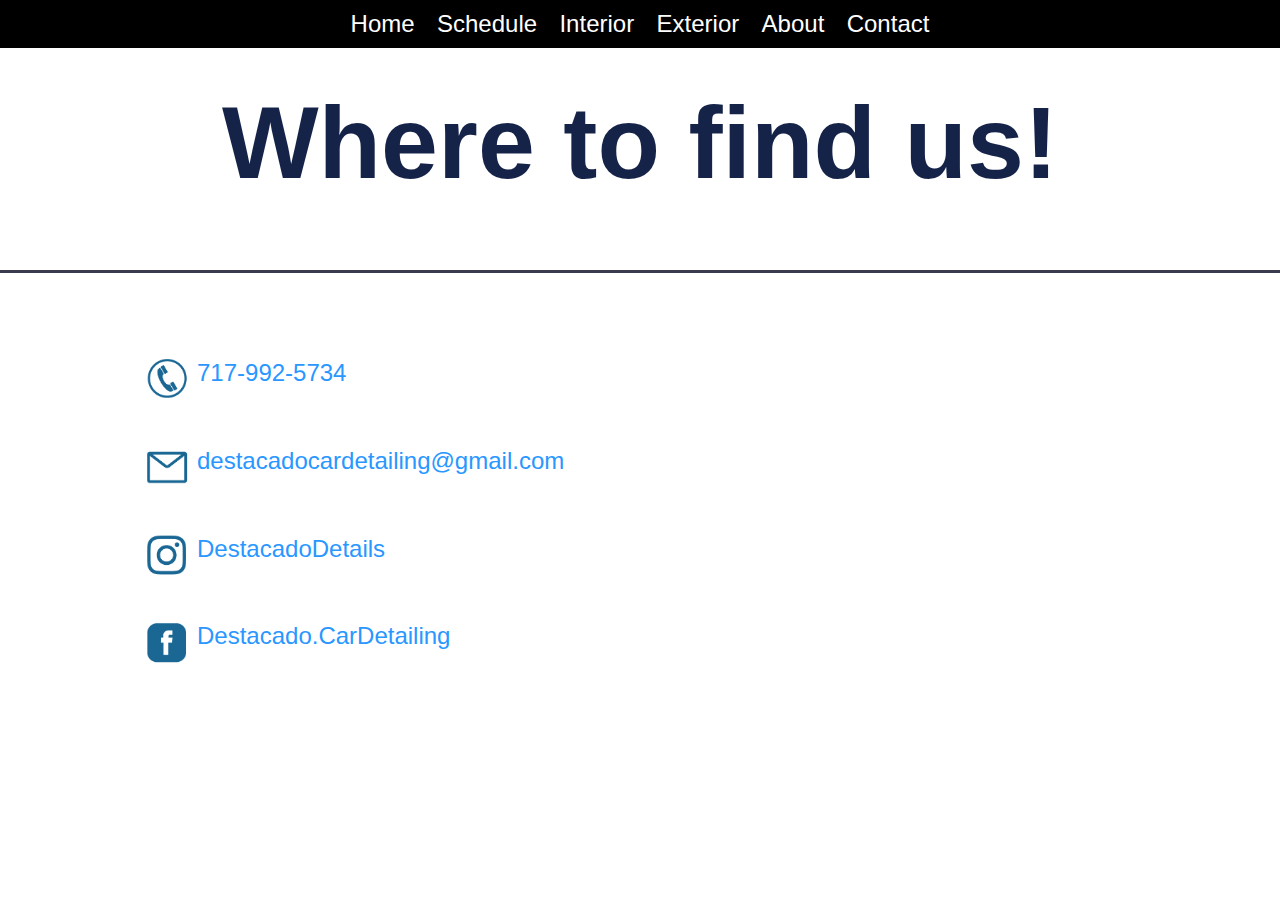
<file: contact.html>
<!DOCTYPE html>
<html>

<head>
  <meta charset="utf-8">
  <meta name="viewport" content="width=device-width">
  <title>Contact</title>
  <link href="style.css" rel="stylesheet" type="text/css" />
</head>

<body>
  <header>
  <nav>
  <ul>
    <li ><a href="index.html" class="menu-list">Home</a></li>
    <li ><a href="schedule.html" class="menu-list">Schedule</a></li>
    <li ><a href="interior.html" class="menu-list">Interior</a></li>
    <li ><a href="exterior.html" class="menu-list">Exterior</a></li>
    <li ><a href="about-us.htm" class="menu-list">About</a></li>
    <li ><a href="contact.html" class="menu-list">Contact</a></li>
  </ul>
  </nav>
</header>
<h1 id="contact-h1">Where to find us!</h1>
  <div id="contact">
  <li class="contact-list"><img class="icon" src="photos/phone2.png"><a class="contact-info" href="tel: 717-992-5734">717-992-5734</a></li>
  <li class="contact-list"><img class="icon" src="photos/email.png"><a class="contact-info" href=" mailto: destacadocardetailing@gmail.com ">destacadocardetailing@gmail.com</a></li>
  <li class="contact-list"><img class="icon" src="photos/insta.png"><a class="contact-info" href="https://www.instagram.com/destacadodetails/">DestacadoDetails</a></li>
  <li class="contact-list"><img class="icon" src="photos/facebook.png"><a class="contact-info" href="https://www.facebook.com/destacado.cardetailing">Destacado.CarDetailing</a></li>
  </div>
</body>

</html>
</file>
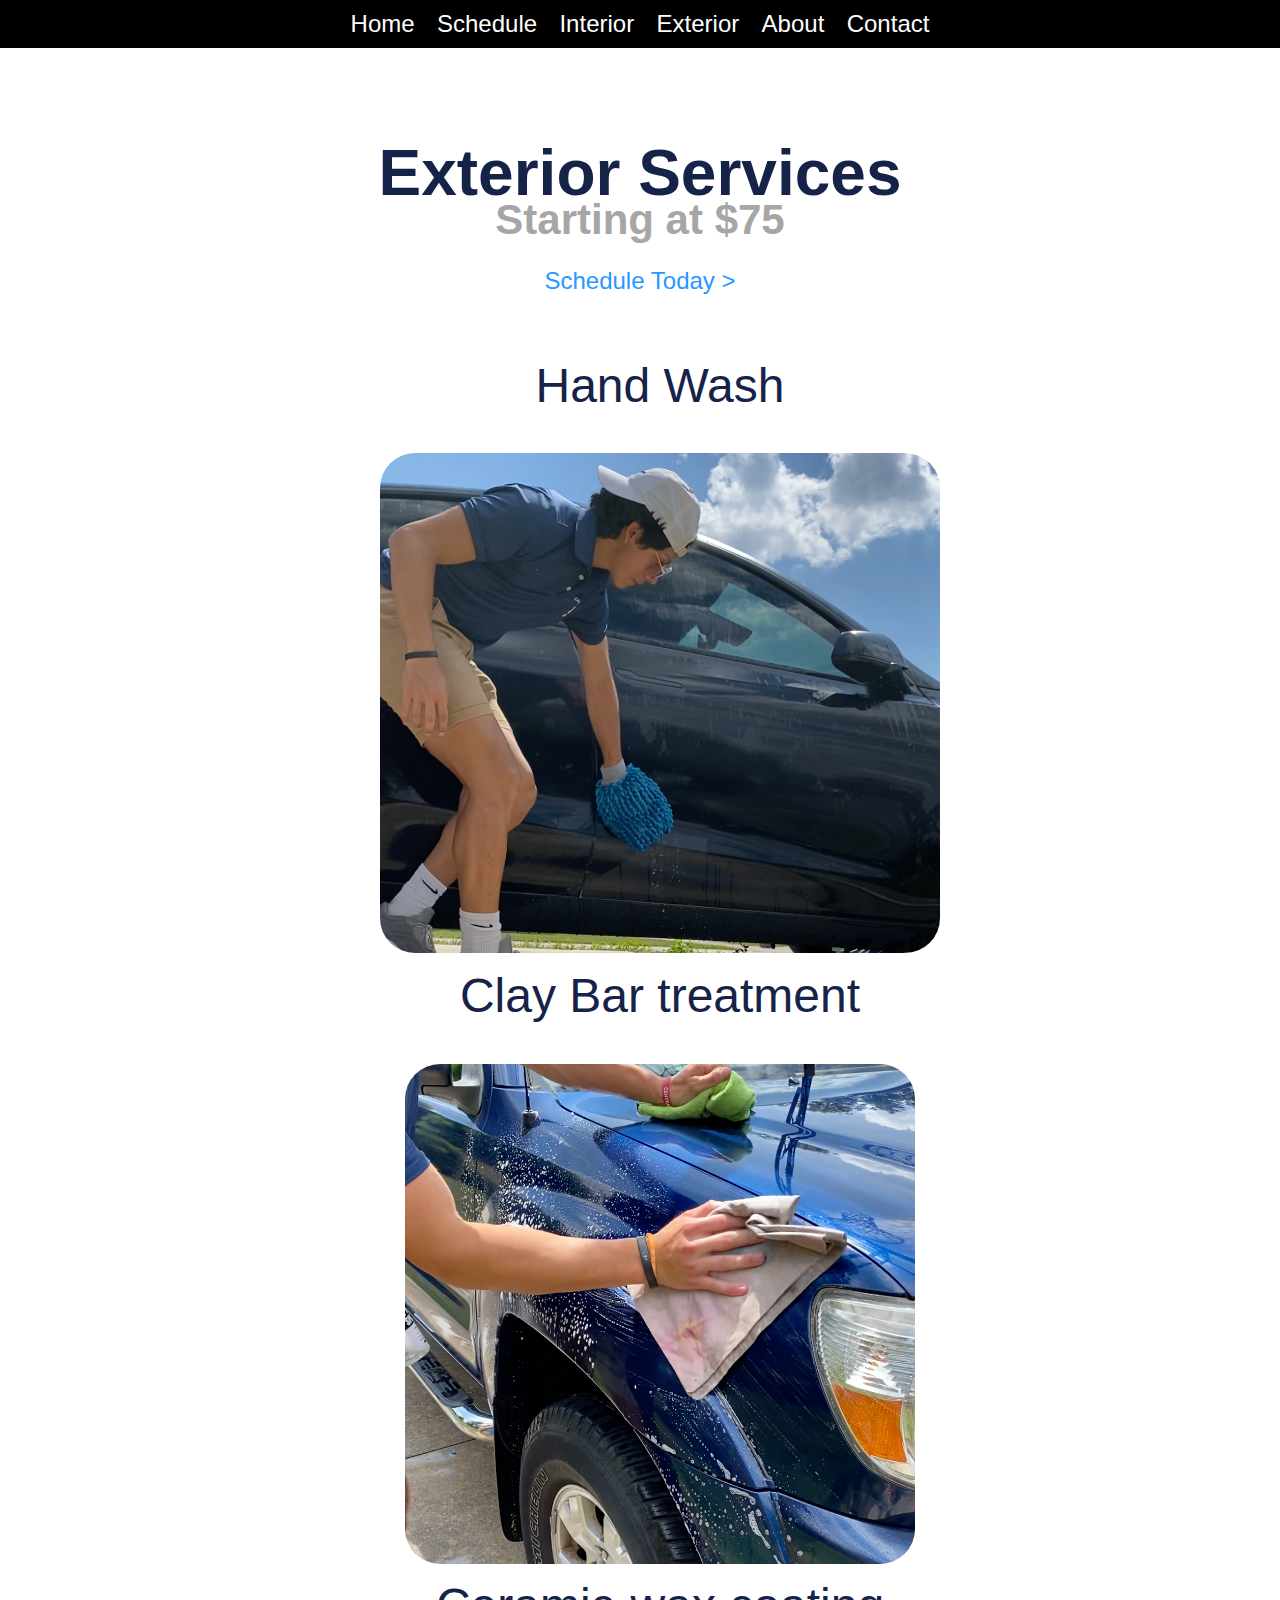
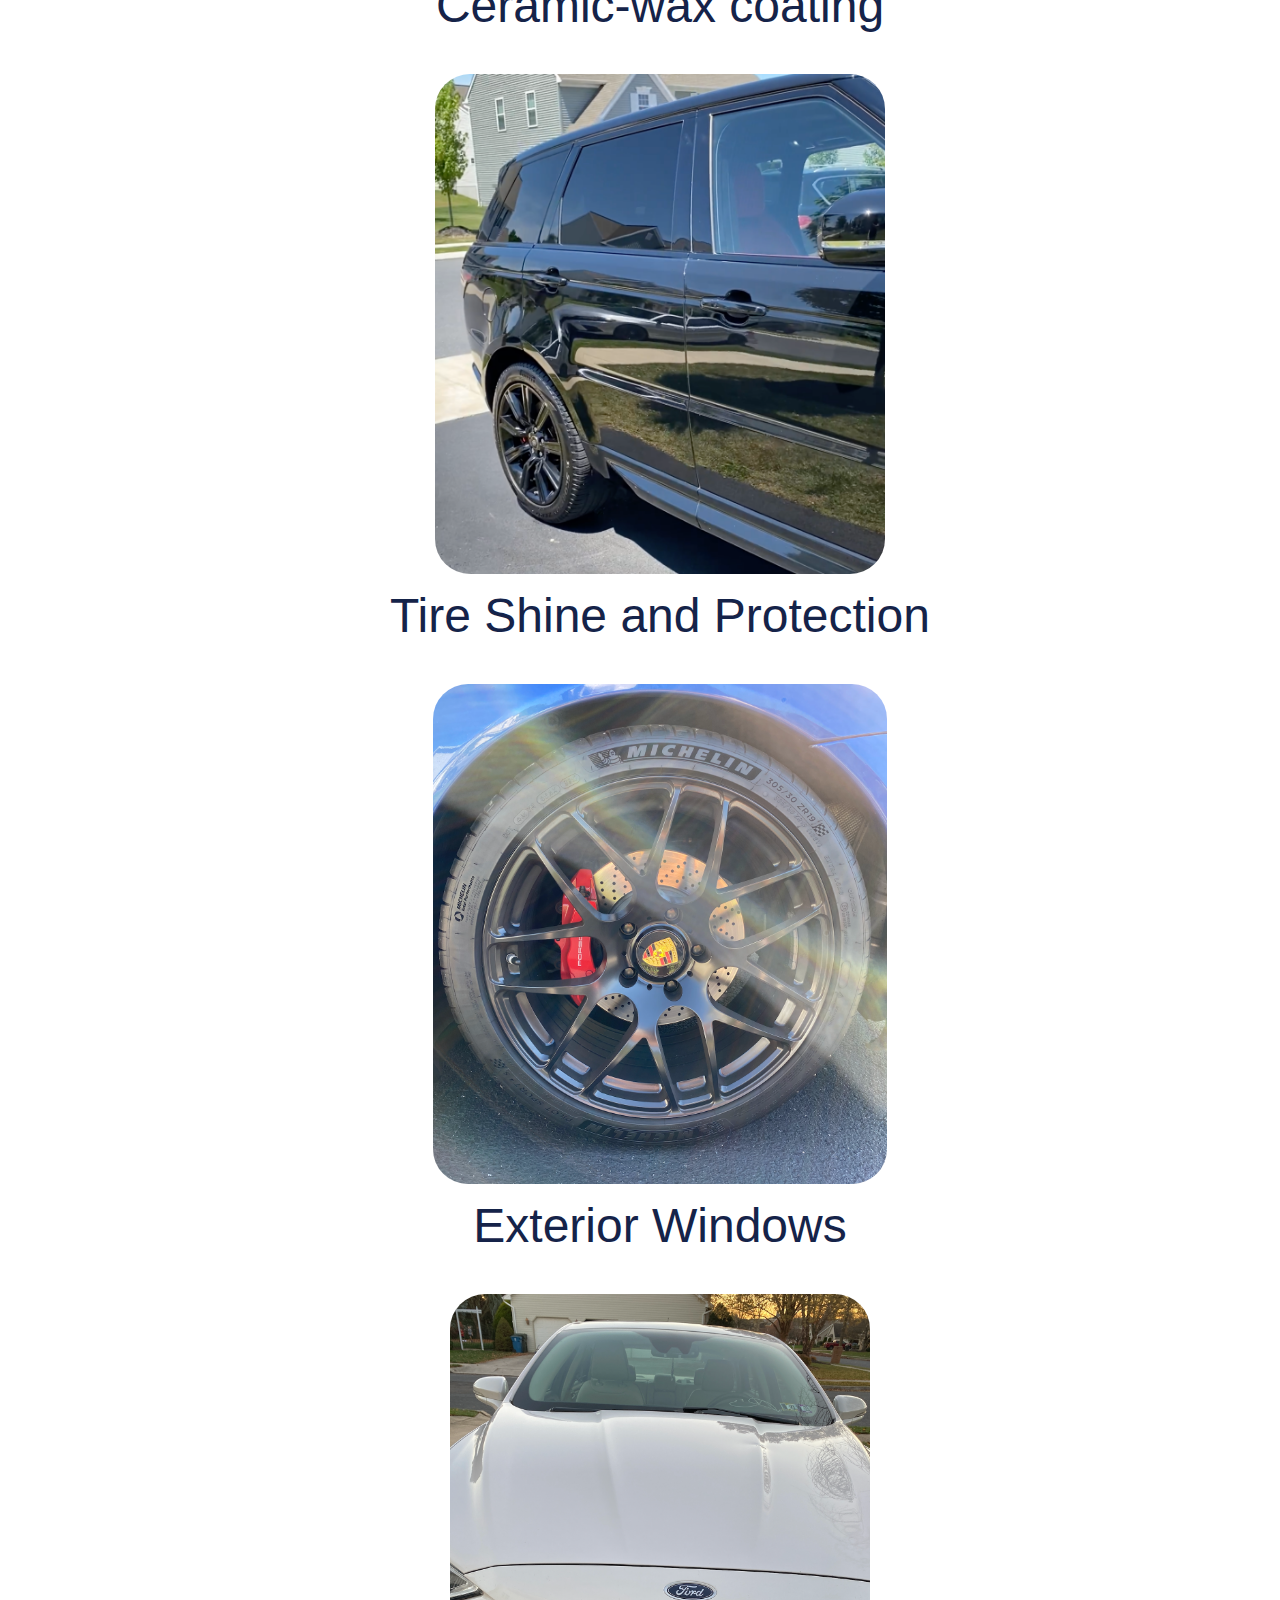
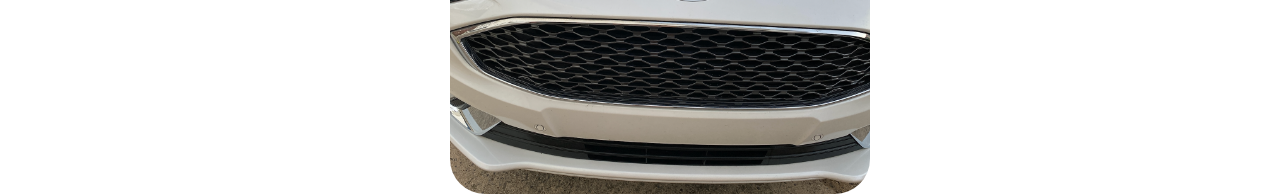
<file: exterior.html>
<!DOCTYPE html>
<html>

<head>
  <meta charset="utf-8">
  <meta name="viewport" content="width=device-width">
  <title>Exterior Services</title>
  <link href="style.css" rel="stylesheet" type="text/css" />
</head>

<body>
 <header>
  <nav>
  <ul>
    <li ><a href="index.html" class="menu-list">Home</a></li>
    <li ><a href="schedule.html" class="menu-list">Schedule</a></li>
    <li ><a href="interior.html" class="menu-list">Interior</a></li>
    <li ><a href="exterior.html" class="menu-list">Exterior</a></li>
    <li ><a href="about-us.htm" class="menu-list">About</a></li>
    <li ><a href="contact.html" class="menu-list">Contact</a></li>
  </ul>
  </nav>
</header>
<h1 id="interior-service">Exterior Services<br></br><section id="second-title">Starting at $75</section></h1>
  <div id="action"> 
      <p><a href="schedule.html">Schedule Today ></a></p>
    </div>
  <ul class="lists">
    <li>Hand Wash</li>
      <div><img id="interior-img" src="photos/hand-wash.png"></div>
    <li>Clay Bar treatment</li>
      <div><img id="interior-img" src="photos/clay-bar.png"></div>
    <li>Ceramic-wax coating</li>
      <div><img id="interior-img" src="photos/wax.png"></div>
    <li>Tire Shine and Protection</li>
      <div><img id="interior-img" src="photos/tire.png"></div>
    <li>Exterior Windows</li>
      <div><img id="interior-img" src="photos/ex-windows.png"></div>
  </ul>
</body>

</html>
</file>
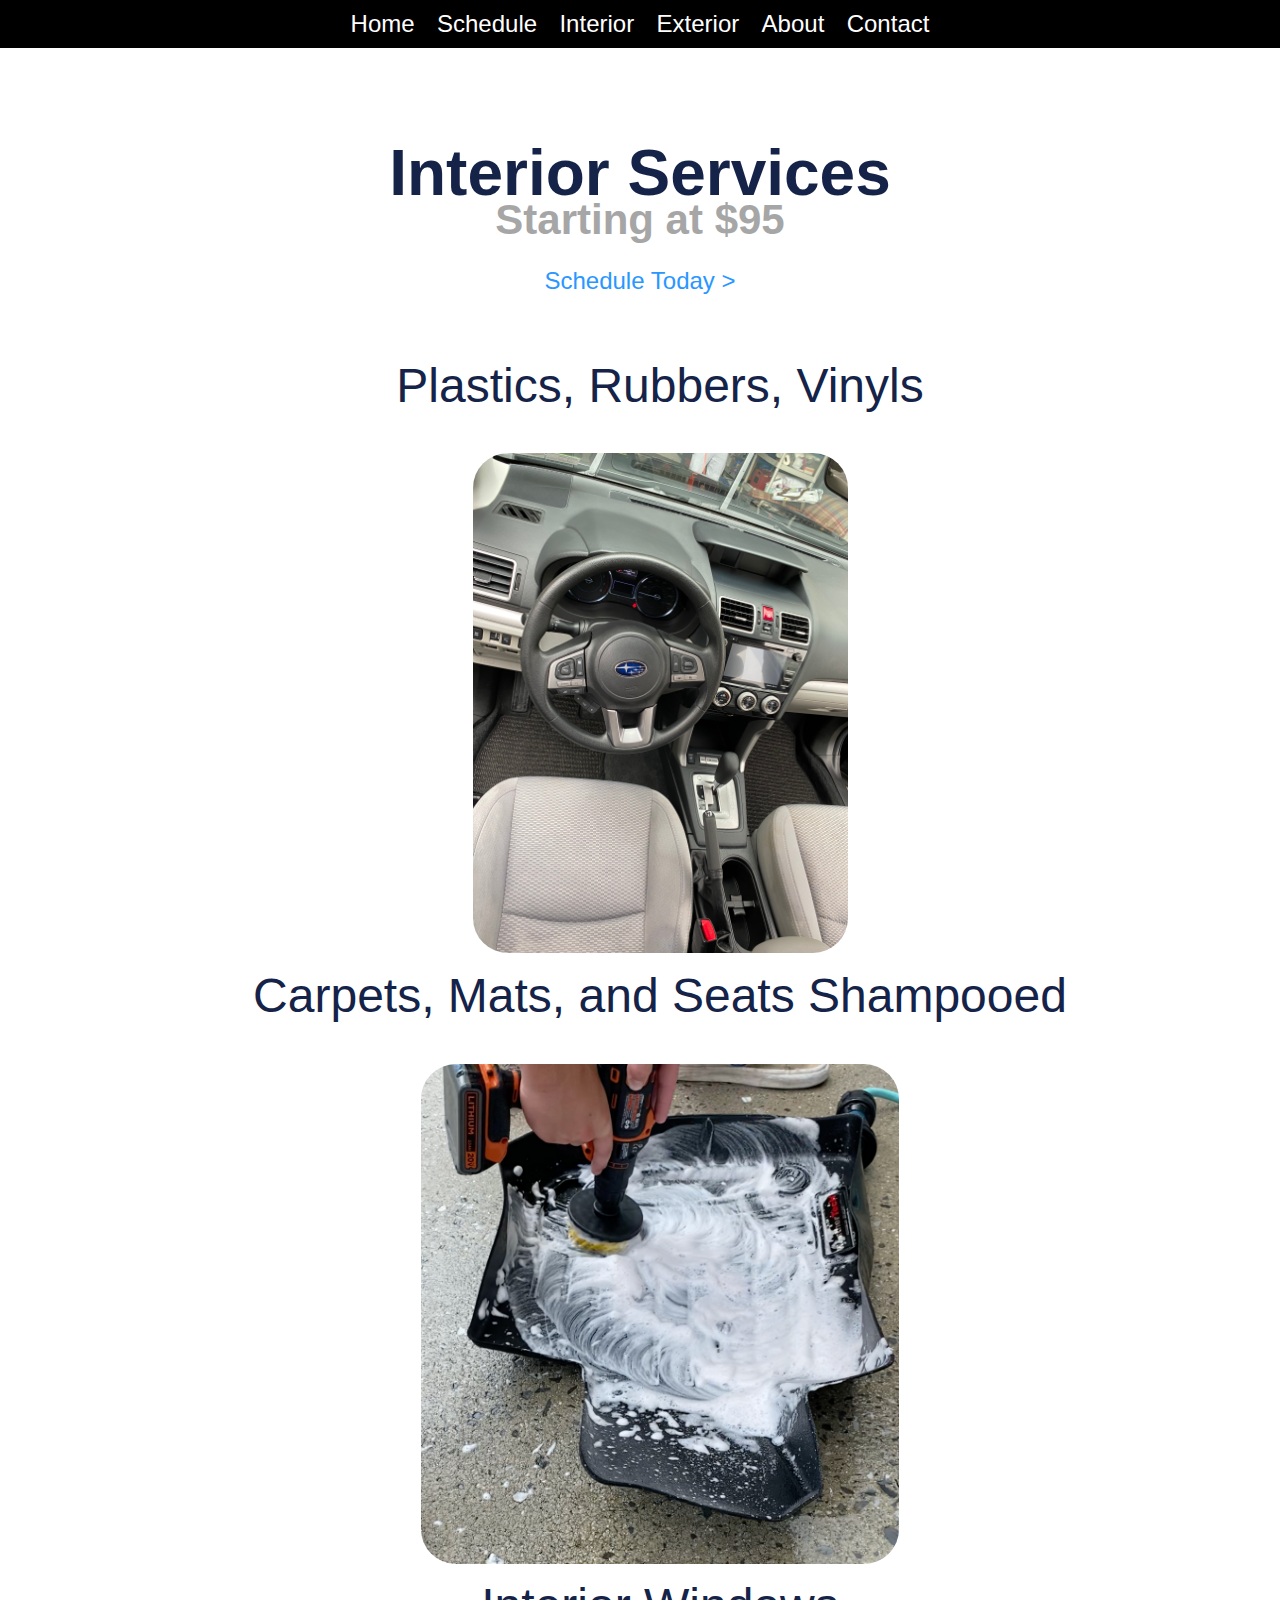
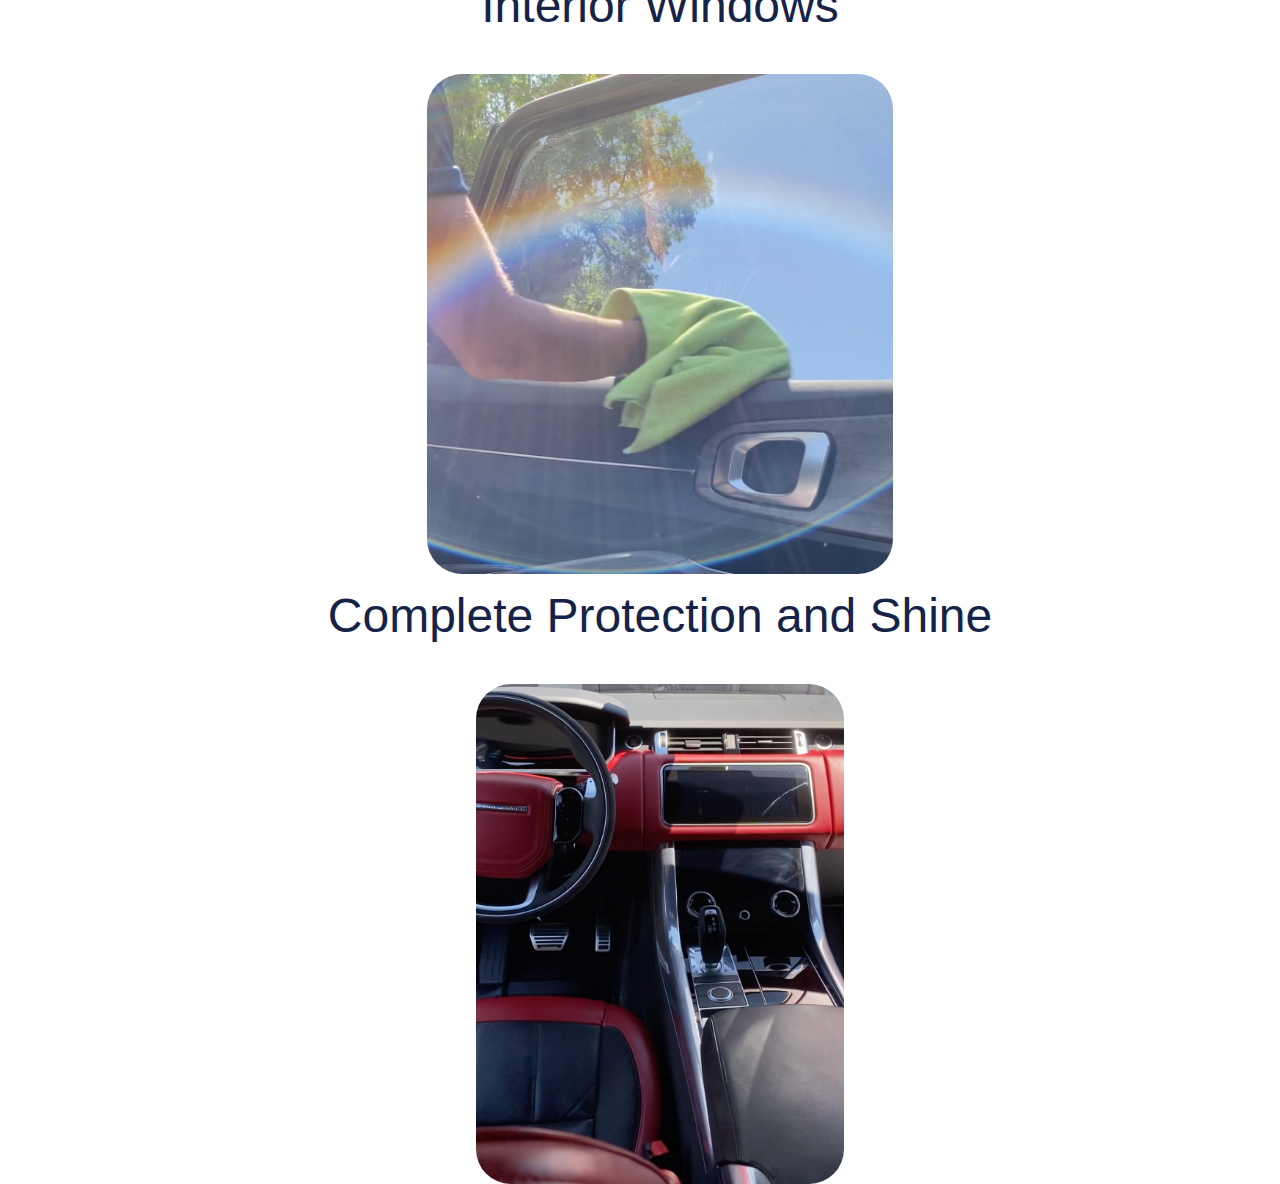
<file: interior.html>
<!DOCTYPE html>
<html>

<head>
  <meta charset="utf-8">
  <meta name="viewport" content="width=device-width">
  <title>Interior Services</title>
  <link href="style.css" rel="stylesheet" type="text/css" />
</head>

<body>
  <header>
  <nav>
  <ul>
    <li ><a href="index.html" class="menu-list">Home</a></li>
    <li ><a href="schedule.html" class="menu-list">Schedule</a></li>
    <li ><a href="interior.html" class="menu-list">Interior</a></li>
    <li ><a href="exterior.html" class="menu-list">Exterior</a></li>
    <li ><a href="about-us.htm" class="menu-list">About</a></li>
    <li ><a href="contact.html" class="menu-list">Contact</a></li>
  </ul>
  </nav>
</header>
<h1 id="interior-service">Interior Services<br></br><section id="second-title">Starting at $95</section></h1>
  <div id="action"> 
      <p><a href="schedule.html">Schedule Today ></a></p>
    </div>
  <ul class="lists">
    <li>Plastics, Rubbers, Vinyls</li>
      <div><img id="interior-img" src="photos/plastics.jpeg"></div>
    <li>Carpets, Mats, and Seats Shampooed</li>
      <div><img id="interior-img" src="photos/mat-shampoo.png"></div>
    <li>Interior Windows</li>
      <div><img id="interior-img" src="photos/windows.png"></div>
    <li>Complete Protection and Shine</li>
      <div><img id="interior-img" src="photos/interior-shine.png"></div>
  </ul>
</body>

</html>
</file>
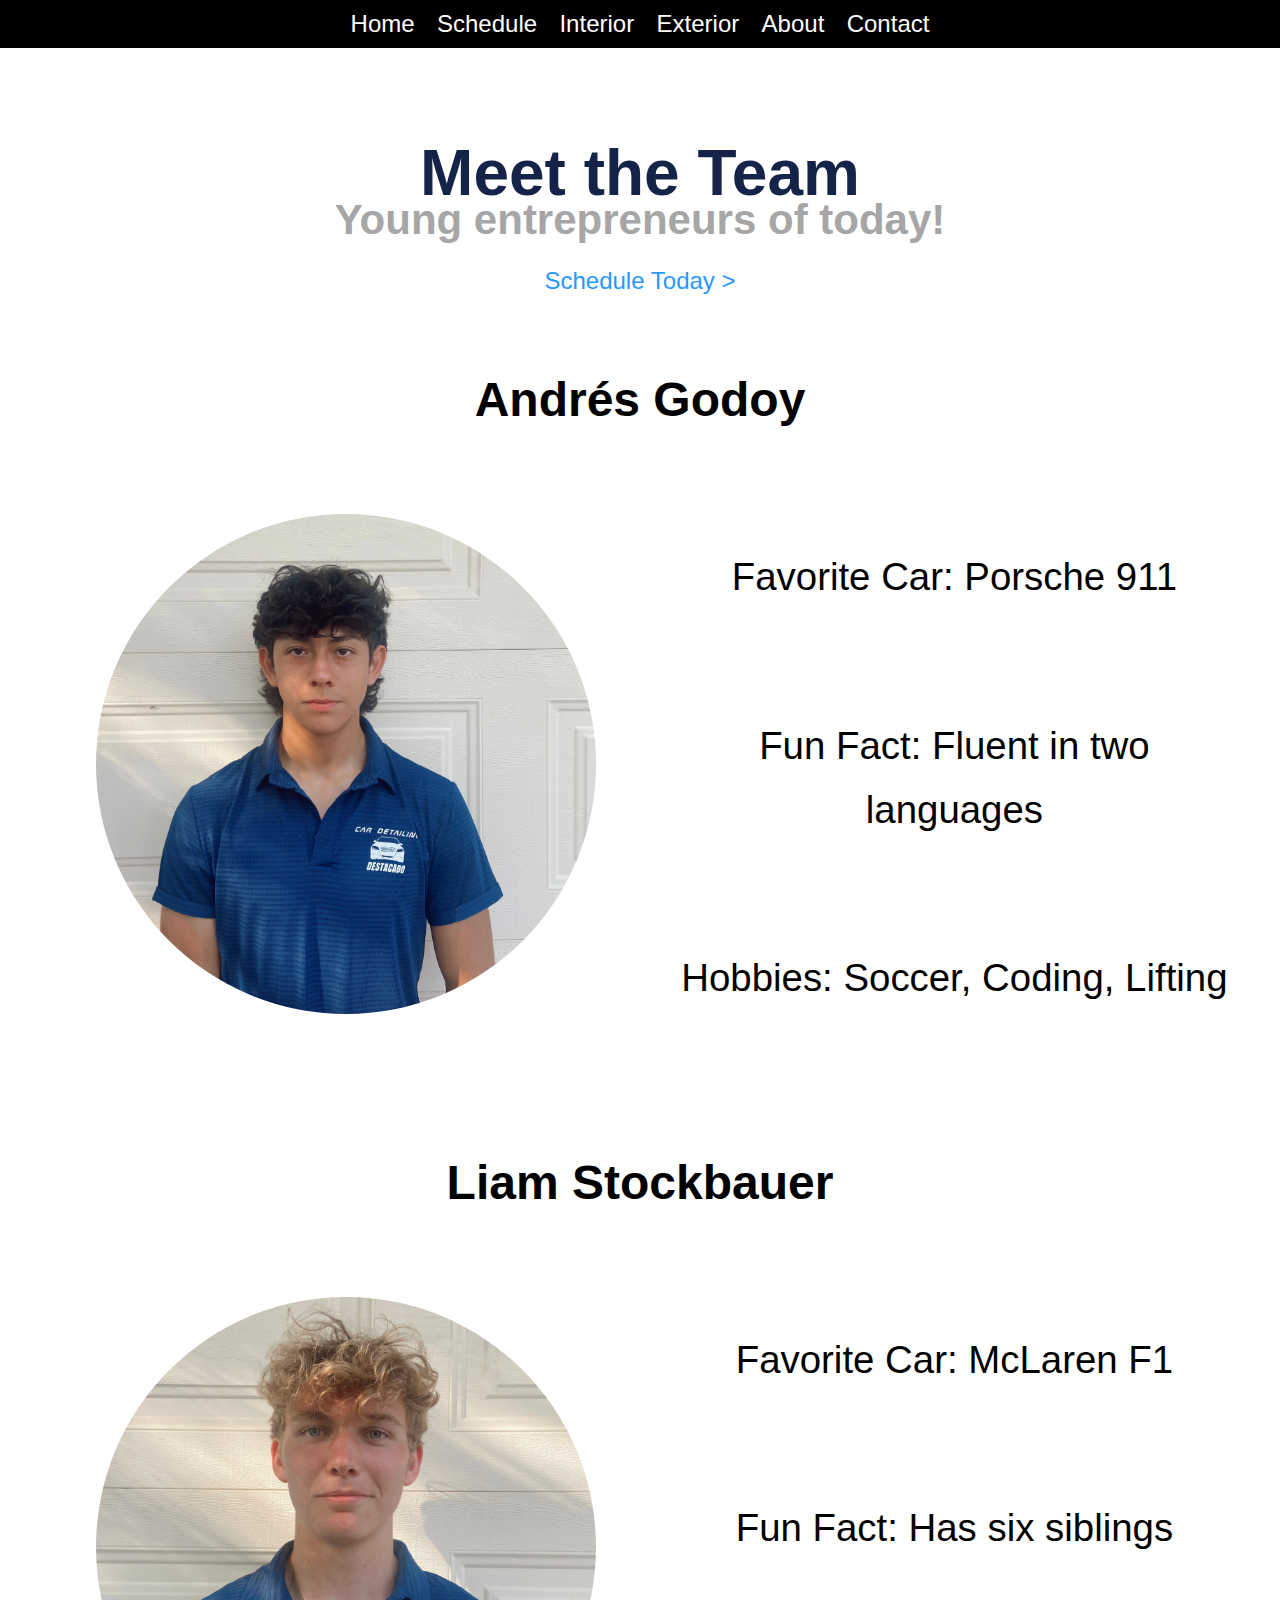
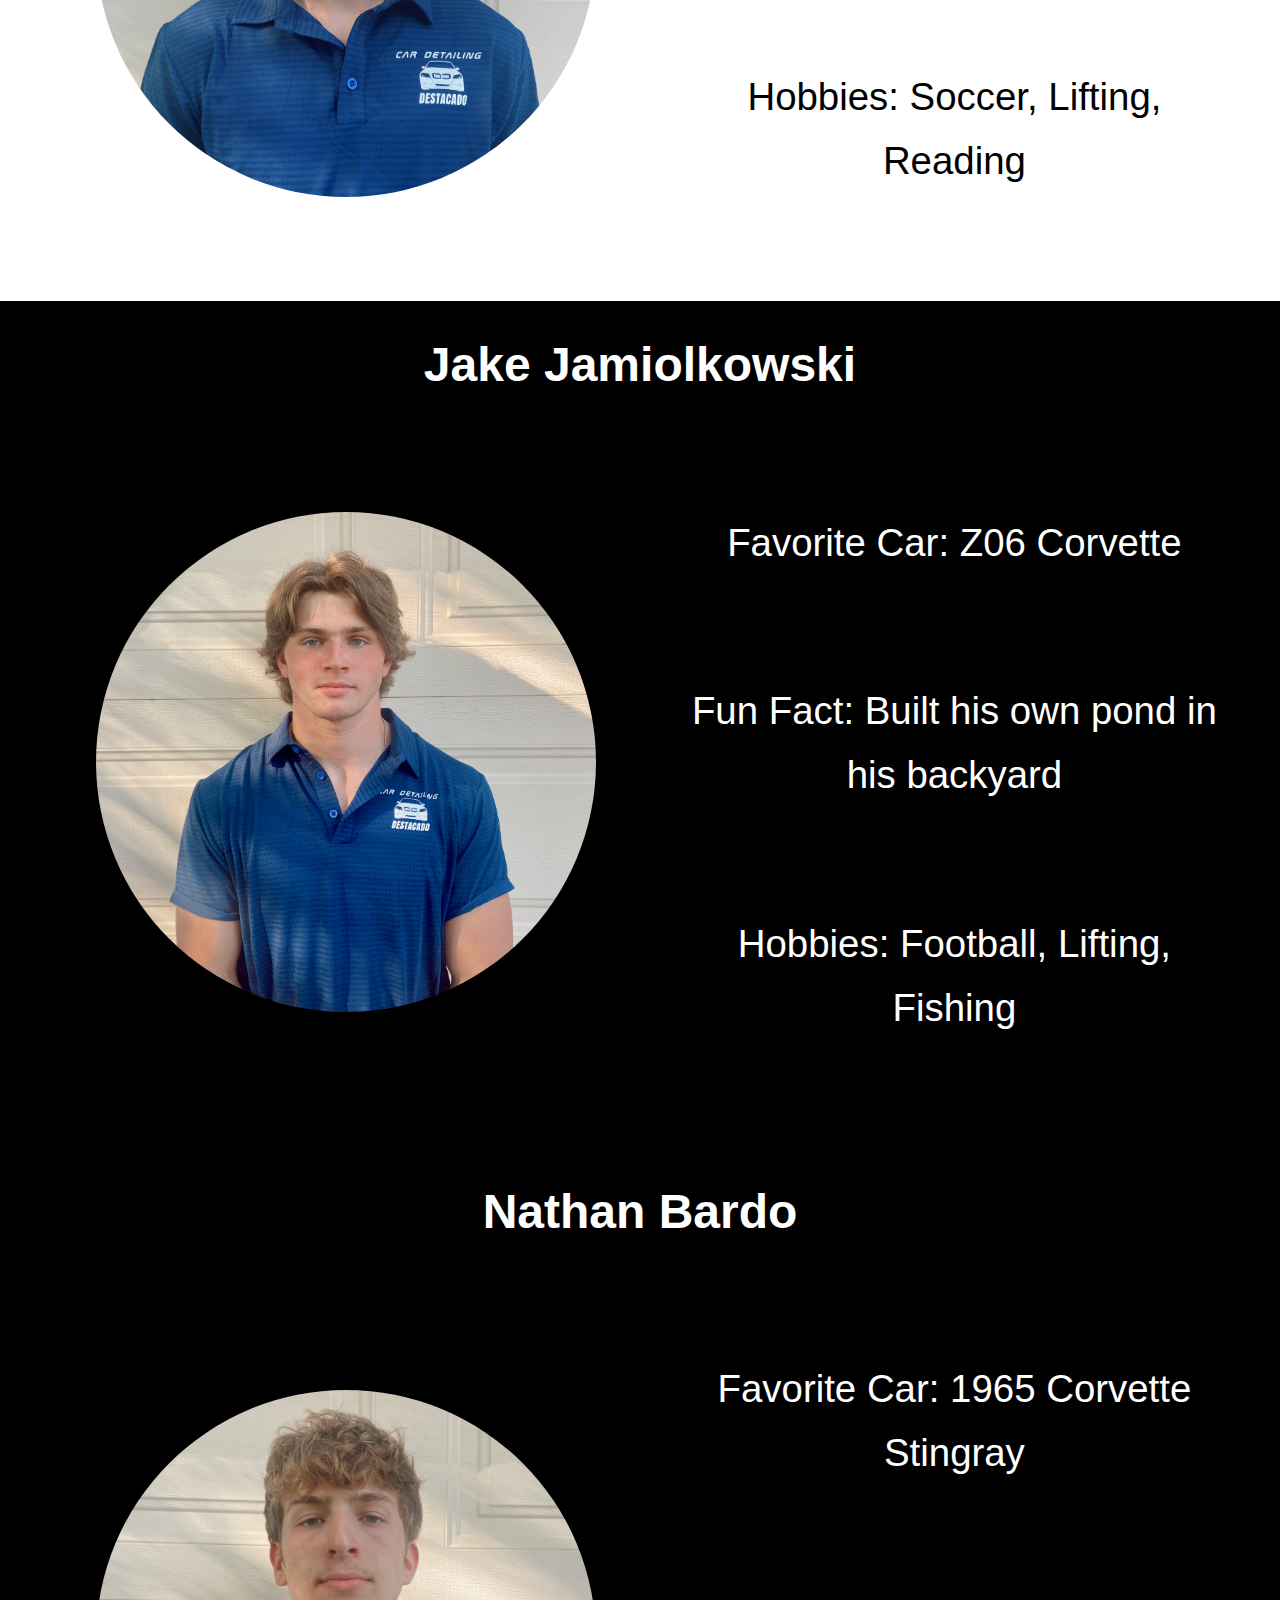
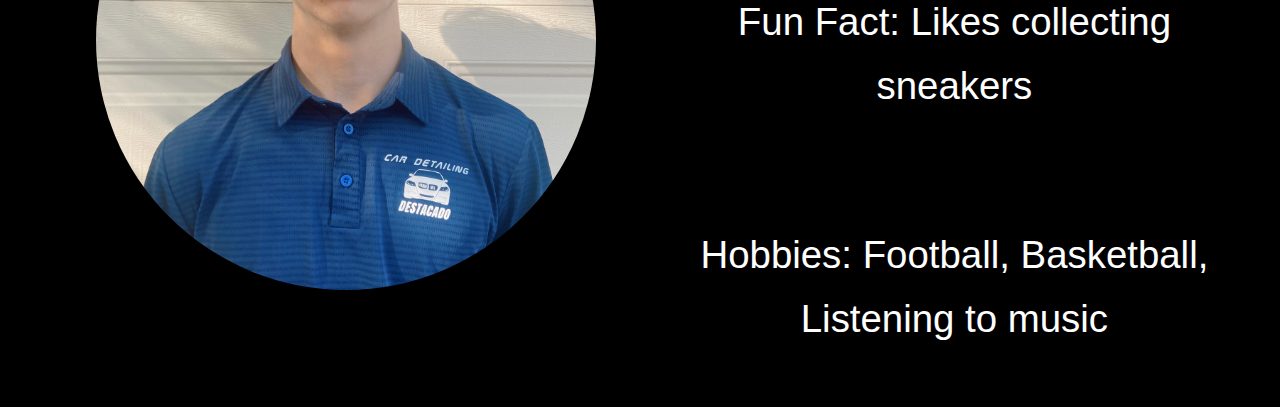
<file: our-team.html>
<!DOCTYPE html>
<html>

<head>
  <meta charset="utf-8">
  <meta name="viewport" content="width=device-width">
  <title>Our Team</title>
  <link href="style.css" rel="stylesheet" type="text/css" />
</head>

<body>
  <header>
  <nav>
  <ul>
    <li ><a href="index.html" class="menu-list">Home</a></li>
    <li ><a href="schedule.html" class="menu-list">Schedule</a></li>
    <li ><a href="interior.html" class="menu-list">Interior</a></li>
    <li ><a href="exterior.html" class="menu-list">Exterior</a></li>
    <li ><a href="about-us.htm" class="menu-list">About</a></li>
    <li ><a href="contact.html" class="menu-list">Contact</a></li>
  </ul>
  </nav>
</header>
<h1>Meet the Team<br></br><section id="second-title">Young entrepreneurs of today!</section></h1>
<div id="action"> 
      <p><a href="schedule.html">Schedule Today ></a></p>
    </div>
  <h2 class="names">Andrés Godoy</h2>
    <div class="container">
      <div class="content-first"><img id="face-img" src="photos/andres.jpeg" alt="Andres Godoy"></div>
      <div class="content-second">
        <ul>
          <li class="facts">
            Favorite Car: Porsche 911
          </li>
          <li class="facts">
            Fun Fact: Fluent in two languages
          </li>
          <li class="facts">
            Hobbies: Soccer, Coding, Lifting
          </li>
        </ul>
      </div>
    </div>
  <h2 class="names">Liam Stockbauer</h2>
    <div class="container">
      <div class="content-first"><img id="face-img" src="photos/liam.jpeg" alt="Liam Stockbauer"></div>
      <div class="content-second">
        <ul>
          <li class="facts">
            Favorite Car: McLaren F1
          </li>
          <li class="facts">
            Fun Fact: Has six siblings
          </li>
          <li class="facts">
            Hobbies: Soccer, Lifting, Reading
          </li>
        </ul>
      </div>
    </div>
  <div id="black">
  <h2 class="names-jb">Jake Jamiolkowski</h2>
    <div class="container">
      <div class="content-first"><img id="face-img" src="photos/jake.jpeg" alt="Jake Jamiolkowski"></div>
      <div class="content-second">
        <ul>
          <li class="facts-jb">
            Favorite Car: Z06 Corvette
          </li>
          <li class="facts-jb">
            Fun Fact: Built his own pond in his backyard
          </li>
          <li class="facts-jb">
            Hobbies: Football, Lifting, Fishing
          </li>
        </ul>
      </div>
    </div>
  <h2 class="names-jb">Nathan Bardo</h2>
    <div class="container">
      <div class="content-first"><img id="face-img" src="photos/bardo.jpeg" alt="Nathan Bardo"></div>
      <div class="content-second">
        <ul>
          <li class="facts-jb">
            Favorite Car: 1965 Corvette Stingray
          </li>
          <li class="facts-jb">
            Fun Fact: Likes collecting sneakers
          </li>
          <li class="facts-jb">
            Hobbies: Football, Basketball, Listening to music
          </li>
        </ul>
      </div>
    </div>
  </div>
</body>

</html>
</file>
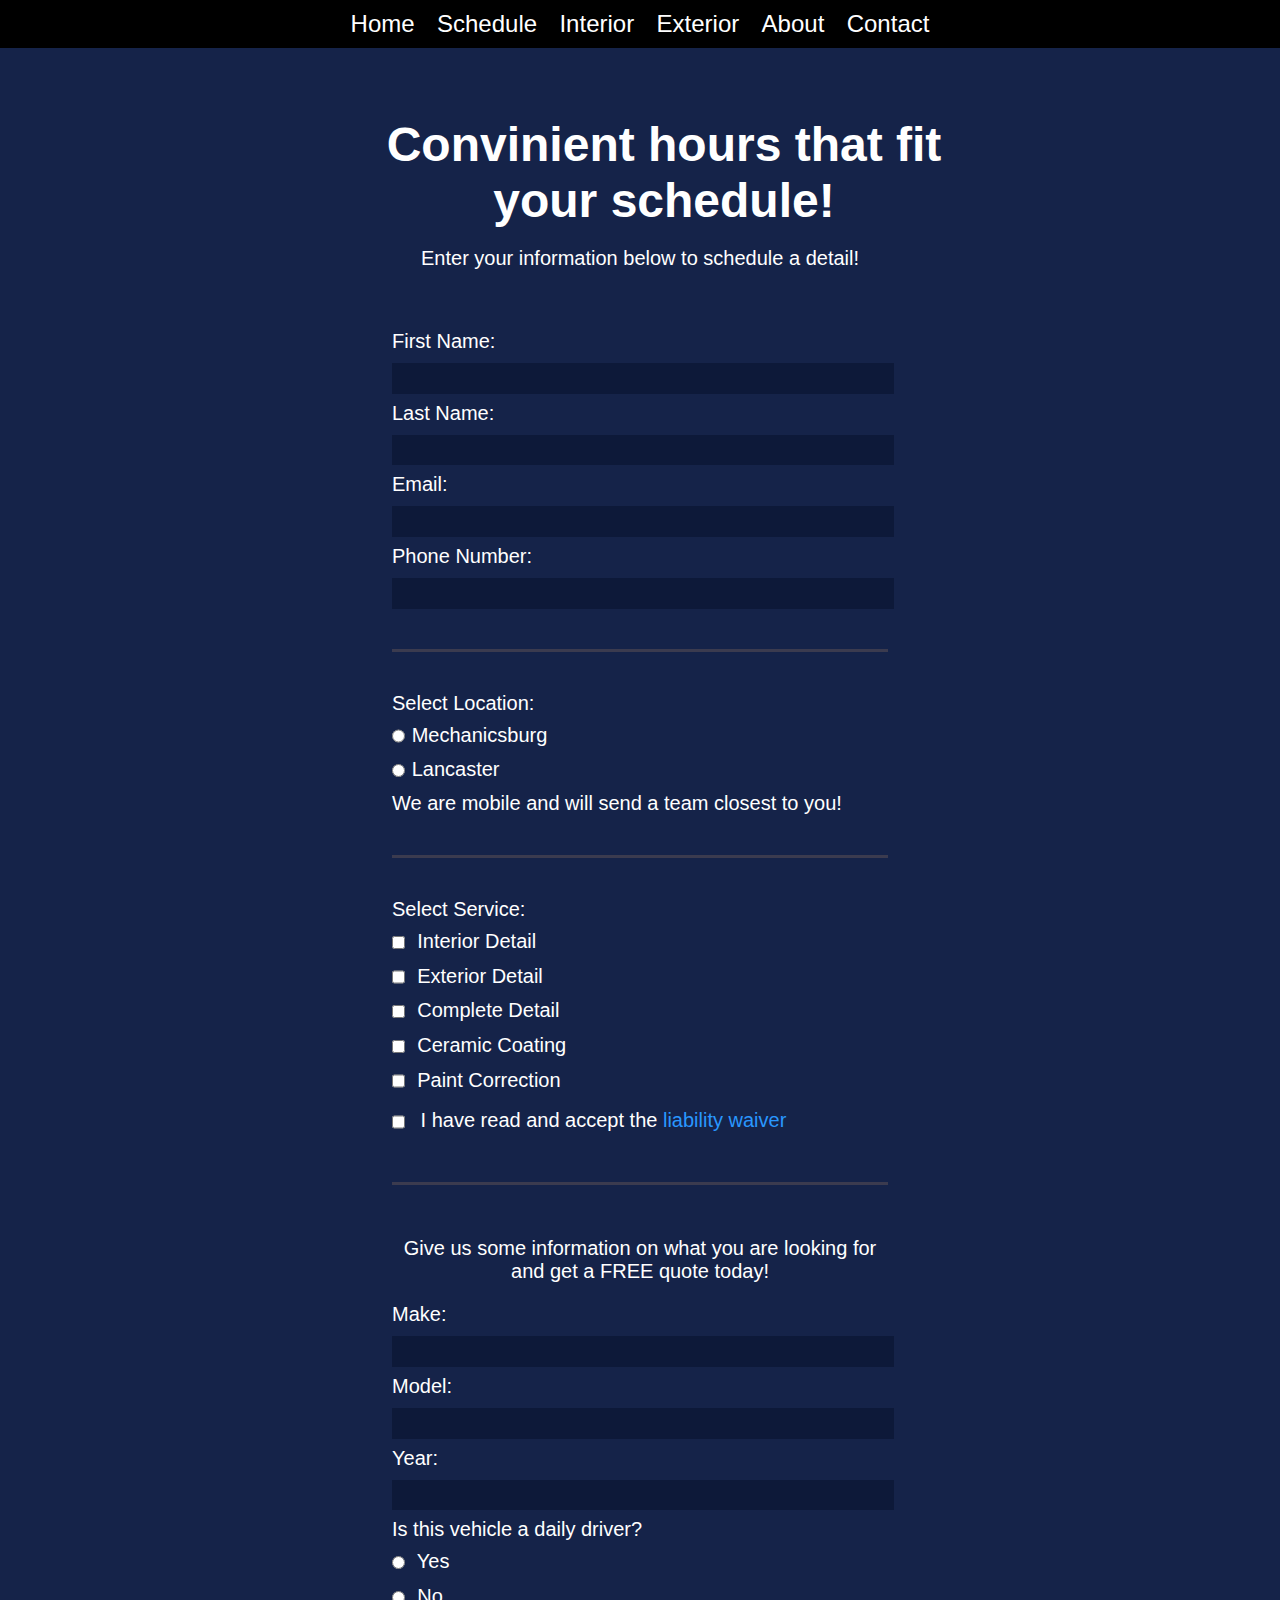
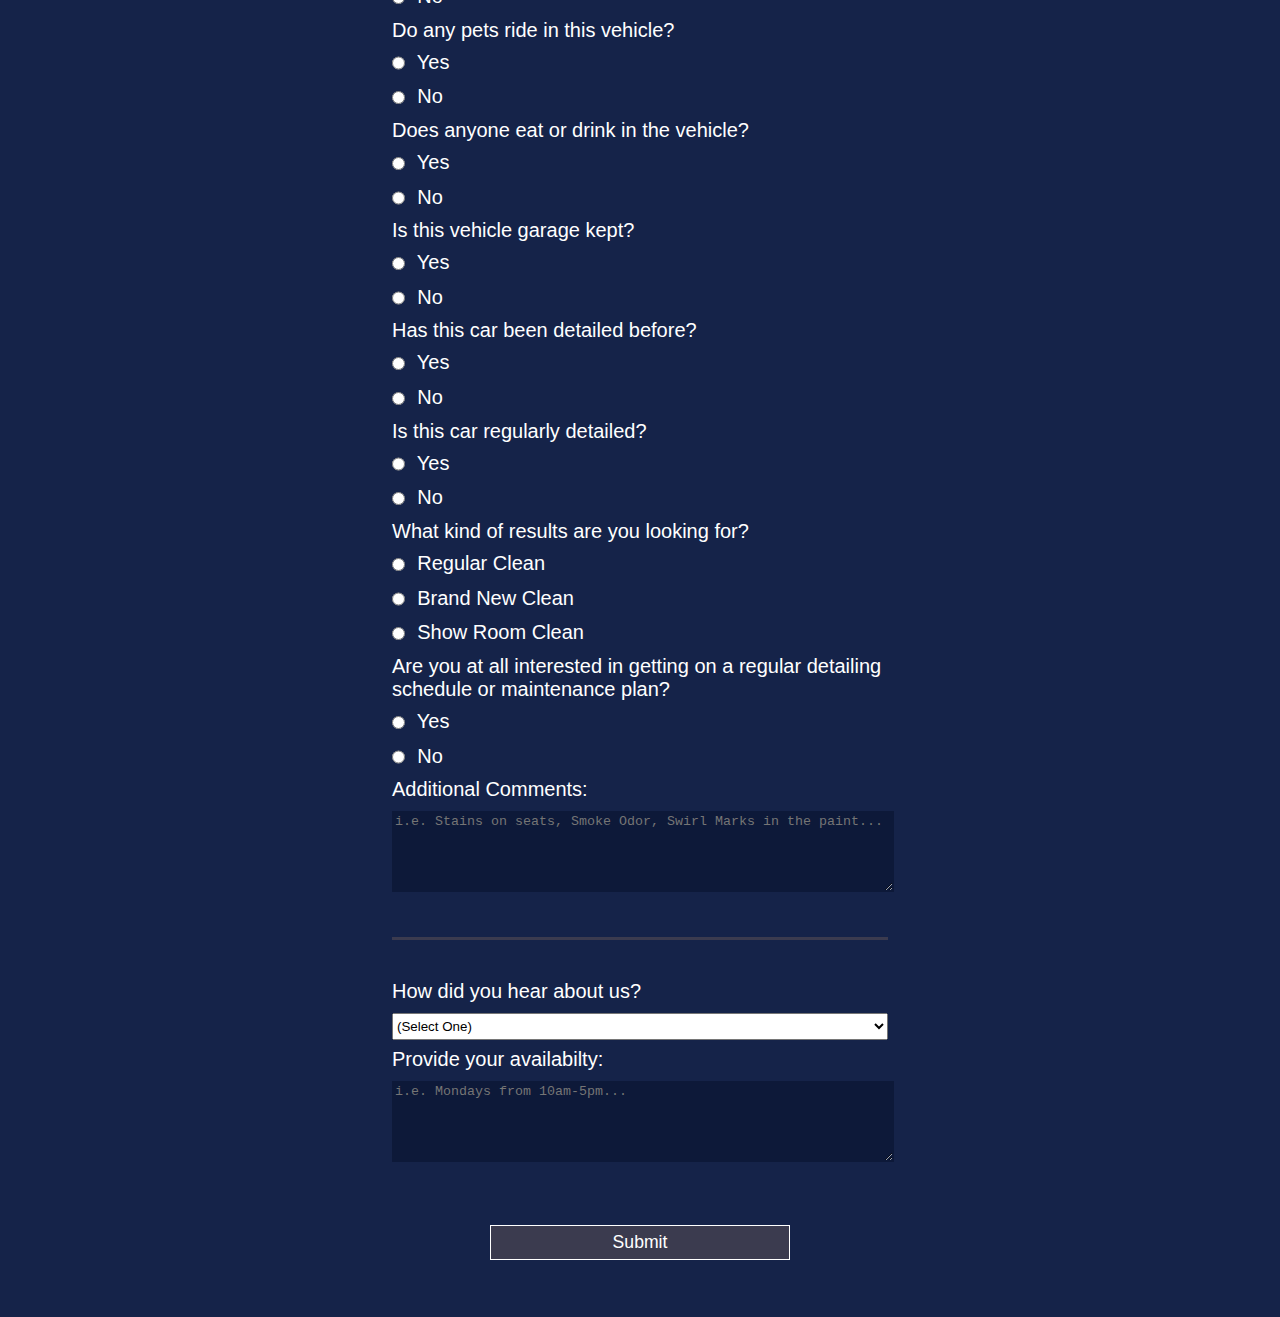
<file: schedule.html>
<!DOCTYPE html>
<html>

<head>
  <meta charset="utf-8">
  <meta name="viewport" content="width=device-width">
  <title>Schedule Today</title>
  <link href="style.css" rel="stylesheet" type="text/css" />
</head>

<body id="schedule">
  <header>
    <nav>
      <ul>
        <li><a href="index.html" class="menu-list">Home</a></li>
        <li><a href="schedule.html" class="menu-list">Schedule</a></li>
        <li><a href="interior.html" class="menu-list">Interior</a></li>
        <li><a href="exterior.html" class="menu-list">Exterior</a></li>
        <li><a href="about-us.htm" class="menu-list">About</a></li>
        <li><a href="contact.html" class="menu-list">Contact</a></li>
      </ul>
    </nav>
  </header>
  <h1 id="schedule-header">Convinient hours that fit <br></br>your schedule!</h1>
  <p id="schedule-text">Enter your information below to schedule a detail!</p>
  <form id="myForm" action="https://formsubmit.co/24661f52ae048ef39073218e2185f4e1" method="post" enctype="multipart/form-data">
    <input type="hidden" name="_next" value="https://Destacado.andresgodoy1.repl.co/thanks.html">
    <input type="hidden" name="_captcha" value="false">
    <fieldset id="personal-info">
      <label for="first-name">First Name: <input id="first-name" type="text" required name="first-name" /></label>
      <label for="last-name">Last Name: <input id="last-name" type="text" required name="last-name" /></label>
      <label for="email">Email: <input id="email" type="email" required name="email" /></label>
      <label for="phone">Phone Number: <input id="phone" type="tel" length="7" required name="phone-number" /></label>
    </fieldset>
    <fieldset id="location">
      <label>Select Location:</label>
      <label for="mechanicsburg-button"><input type="radio" name="location" id="mechanicsburg-button" class="inline"
          value="mechanicsburg" />Mechanicsburg </label>
      <label for="lancaster-button"><input type="radio" name="location" id="lancaster-button" class="inline"
          value="lancaster" />Lancaster </label>
      <label>We are mobile and will send a team closest to you!</label>
    </fieldset>
    <fieldset id="service">
      <label>Select Service:</label>
      <label for="interior-button"><input type="checkbox" name="detail-type" id="interior-button" class="inline"
          value="interior" /> Interior Detail</label>
      <label for="exterior-button"><input type="checkbox" name="detail-type" id="exterior-button" class="inline"
          value="exterior" /> Exterior Detail</label>
      <label for="complete-button"><input type="checkbox" name="detail-type" id="complete-button" class="inline"
          value="complete" /> Complete Detail</label>
      <label for="ceramic-coating"><input type="checkbox" name="detail-type" id="ceramic-coating" class="inline"
          value="complete" /> Ceramic Coating</label>
      <label for="paint-correction"><input type="checkbox" name="detail-type" id="paint-correction" class="inline"
          value="complete" /> Paint Correction</label>
      <label for="liability"><input type="checkbox" required id="liability" name="liability" class="inline" /> I have
        read and accept the <a id="liability" href="photos/Destacado Liability Waiver-1.pdf">liability
          waiver</a></label>
    </fieldset>
    <fieldset id="quote">
      <p id="quote-text">Give us some information on what you are looking for and get a FREE quote today!</p>
      <label for="make">Make: <input id="make" type="text" required name="make" /></label>
      <label for="model">Model: <input id="model" type="text" required name="model" /></label>
      <label for="year">Year: <input id="year" type="number" length="4" min="1985" required name="year" /></label>
     <label>Is this vehicle a daily driver?</label>
      <label for="yes-daily"><input type="radio" name="daily" id="yes-daily" class="inline" value="yes-daily" /> Yes</label>
      <label for="no-daily"><input type="radio" name="daily" id="no-daily" class="inline" value="no-daily" /> No</label>
      <label>Do any pets ride in this vehicle?</label>
      <label for="yes-pets"><input type="radio" name="pets" id="yes-pets" class="inline" value="yes-pets" /> Yes</label>
      <label for="no-pets"><input type="radio" name="pets" id="no-pets" class="inline" value="no-pets" /> No</label>
      <label>Does anyone eat or drink in the vehicle?</label>
      <label for="yes-eat"><input type="radio" name="eat" id="yes-eat" class="inline" value="yes-eat" /> Yes</label>
      <label for="no-eat"><input type="radio" name="eat" id="no-eat" class="inline" value="no-eat" /> No</label>
      <label>Is this vehicle garage kept?</label>
      <label for="yes-garage"><input type="radio" name="garage" id="yes-garage" class="inline" value="yes-garage" /> Yes</label>
      <label for="no-garage"><input type="radio" name="garage" id="no-garage" class="inline" value="no-garage" /> No</label>
      <label>Has this car been detailed before?</label>
      <label for="yes-detailed"><input type="radio" name="detailed" id="yes-detailed" class="inline" value="yes-detailed" /> Yes</label>
      <label for="no-detailed"><input type="radio" name="detailed" id="no-detailed" class="inline" value="no-detailed" /> No</label>
      <label>Is this car regularly detailed?</label>
      <label for="yes-regular"><input type="radio" name="regular" id="yes-regular" class="inline" value="yes-regular" /> Yes</label>
      <label for="no-regular"><input type="radio" name="regular" id="no-regular" class="inline" value="no-regular" /> No</label>
      <label>What kind of results are you looking for?</label>
      <label for="regular"><input type="radio" name="results" id="regular" class="inline" value="regular" /> Regular Clean</label>
      <label for="brand-new"><input type="radio" name="results" id="brand-new" class="inline" value="brand-new" /> Brand New Clean</label>
      <label for="show-room"><input type="radio" name="results" id="show-room" class="inline" value="show-room" /> Show Room Clean</label>
      <label>Are you at all interested in getting on a regular detailing schedule or maintenance plan?</label>
      <label for="yes-plan"><input type="radio" name="plan" id="yes-plan" class="inline" value="yes-plan" /> Yes</label>
      <label for="no-plan"><input type="radio" name="plan" id="no-plan" class="inline" value="no-plan" /> No</label>
      <label for="comments">Additional Comments: <textarea id="comments" rows="5" cols="30"
          placeholder="i.e. Stains on seats, Smoke Odor, Swirl Marks in the paint..." name="comments"></textarea></label>
    </fieldset>
    <fieldset id="referrer">
      <label for="referrer">How did you hear about us?
        <select id="referrer" name="referrer">
          <option value="select">(Select One)</option>
          <option value="friend">Referred from a friend</option>
          <option value="flyer">Flyer or business card</option>
          <option value="social">Social Media</option>
          <option value="other">Other</option>
        </select>
      </label>
      <label for="availability">Provide your availabilty: <textarea id="availability" rows="5" cols="30"
          placeholder="i.e. Mondays from 10am-5pm..." name="availability"></textarea></label>
    </fieldset>
    <input type="submit"></input>
  </form>
</body>
</html>
</file>
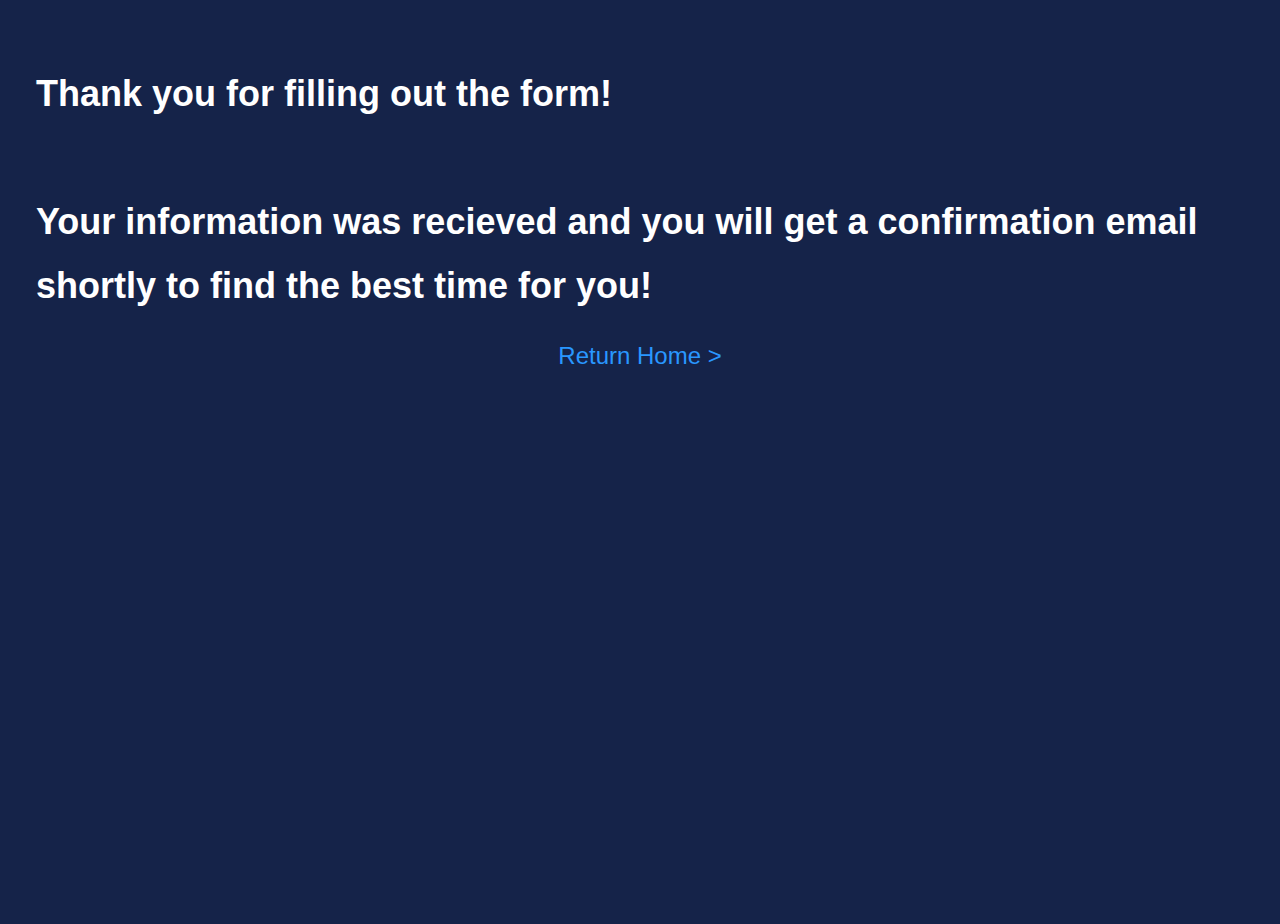
<file: thanks.html>
<!DOCTYPE html>
<html>

<head>
  <meta charset="utf-8">
  <meta name="viewport" content="width=device-width">
  <title>Thank You</title>
  <link href="style.css" rel="stylesheet" type="text/css" />
</head>
<body id="schedule">
<h1 id="thank-you">Thank you for filling out the form! <br></br>Your information was recieved and you will get a confirmation email shortly to find the best time for you!</h1>
<div id="action"> 
      <p><section class="links"><a href="index.html">Return Home ></a></p>
</file>
<file: style.css>
html, body {
  height: 100%;
  width: 100%;
  margin: 0;
}
h1{
  text-align: center;
  color:#152349;
  display:block;
  line-height: 4vw;
  padding-top:2ex;
  font-size:8vw;
  font-family:-apple-system, BlinkMacSystemFont, 'Segoe UI', Roboto, Oxygen, Ubuntu, Cantarell, 'Open Sans', 'Helvetica Neue', sans-serif;
}
#second-title{
  color:#a6a6a6;
  font-size:6vw;
  display:block;
  line-height:10px;
}
#cover-pic{
  max-height:100%;
  width:80%;
}
#pic{
  text-align: center;
  padding-top: 1em;
  padding-right:1.5em;
}
#action{
  text-align: center;
  margin:auto;
  font-family:-apple-system, BlinkMacSystemFont, 'Segoe UI', Roboto, Oxygen, Ubuntu, Cantarell, 'Open Sans', 'Helvetica Neue', sans-serif;
}
a{
  color:rgb(41, 151, 255);
  text-decoration: none;
  font-size:3vw;
}
a:hover{
  text-decoration: underline;
}
.black{
  background-color:black;
  margin: 0;
}
.suber{
  color:#a6a6a6;
  font-size:4vw;
  display:block;
  line-height:10px;
}
h2{
  text-align: center;
  color:white;
  display:block;
  line-height: 4vw;
  padding-top:2ex;
  font-size:8vw;
  font-family:-apple-system, BlinkMacSystemFont, 'Segoe UI', Roboto, Oxygen, Ubuntu, Cantarell, 'Open Sans', 'Helvetica Neue', sans-serif;
}
#team-pic{
  max-height:55vw;
  border-radius: 35px;
}
#action-b{
  margin:auto;
  text-align: center;
  font-family: -apple-system, BlinkMacSystemFont, 'Segoe UI', Roboto, Oxygen, Ubuntu, Cantarell, 'Open Sans', 'Helvetica Neue', sans-serif;
}
.links{
  display:inline-block;
  padding-left:2ex;
  padding-right:2ex;
}
#pic-b{
  text-align: center;
  
}
#interior{
  text-align: center;
  color:#152349;
  display:block;
  line-height: 4vw;
  padding-top:2ex;
  font-size:8vw;
  font-family:-apple-system, BlinkMacSystemFont, 'Segoe UI', Roboto, Oxygen, Ubuntu, Cantarell, 'Open Sans', 'Helvetica Neue', sans-serif;
}
.white{
  margin: 0;
}
#interior-pic{
  max-height:55vw;
  border-radius: 35px;
  margin-bottom: 7vw;
}
#schedule-header{
  text-align: left;
  color:white;
  display:block;
  line-height: 4vw;
  padding-top:2ex;
  padding-left:1em;
  font-size:4.5vw;
  font-family:-apple-system, BlinkMacSystemFont, 'Segoe UI', Roboto, Oxygen, Ubuntu, Cantarell, 'Open Sans', 'Helvetica Neue', sans-serif;
}
#interior-services{
  text-align: center;
  color:#152349;
  display:block;
  line-height: 4vw;
  padding-top:2ex;
  font-size:8vw;
  font-family:-apple-system, BlinkMacSystemFont, 'Segoe UI', Roboto, Oxygen, Ubuntu, Cantarell, 'Open Sans', 'Helvetica Neue', sans-serif;
}
.lists{
  text-align: center;
  color:#152349;
  display:block;
  line-height: 4vw;
  font-size:5vw;
  font-family:-apple-system, BlinkMacSystemFont, 'Segoe UI', Roboto, Oxygen, Ubuntu, Cantarell, 'Open Sans', 'Helvetica Neue', sans-serif;
  list-style: none;
}
#interior-img{
  max-height:55vw;
  border-radius: 35px;
}
li{
  padding-bottom:2ex;
  padding-top:1ex;
  line-height: 34px;
}
.names{
  text-align: center;
  color:black;
  display:block;
  line-height: 4vw;
  padding-top:2ex;
  font-size:5vw;
  font-family:-apple-system, BlinkMacSystemFont, 'Segoe UI', Roboto, Oxygen, Ubuntu, Cantarell, 'Open Sans', 'Helvetica Neue', sans-serif;
}
.container{
  display:flex;
  margin: 4vw;
}
.content-first{
  flex: 1;
  text-align: center;
  margin: auto;
}
.content-second{
  flex: 1;
  text-align:left;
}
#face-img{
  max-height:100%;
  max-width: 100%;
  border-radius: 50%;
}
.facts{
  text-align: center;
  color:black;
  display:block;
  line-height: 5vw;
  font-size:3vw;
  font-family:-apple-system, BlinkMacSystemFont, 'Segoe UI', Roboto, Oxygen, Ubuntu, Cantarell, 'Open Sans', 'Helvetica Neue', sans-serif;
  list-style: none;
  padding-top:5vw;
}
#black{
  background-color:black;
}
.facts-jb{
  text-align: center;
  color:white;
  display:block;
  line-height: 5vw;
  font-size:3vw;
  font-family:-apple-system, BlinkMacSystemFont, 'Segoe UI', Roboto, Oxygen, Ubuntu, Cantarell, 'Open Sans', 'Helvetica Neue', sans-serif;
  list-style: none;
  padding-top:5vw;
}
.names-jb{
  text-align: center;
  color:white;
  display:block;
  line-height: 4vw;
  padding-top:2ex;
  font-size:5vw;
  font-family:-apple-system, BlinkMacSystemFont, 'Segoe UI', Roboto, Oxygen, Ubuntu, Cantarell, 'Open Sans', 'Helvetica Neue', sans-serif;
}
#schedule{
  width:100%;
  height:100vh;
  margin:0;
  background-color: #152349;
  color:white;
  font-family: -apple-system, BlinkMacSystemFont, 'Segoe UI', Roboto, Oxygen, Ubuntu, Cantarell, 'Open Sans', 'Helvetica Neue', sans-serif;
  font-size:16px;
}
label{
  display:block;
  margin:0.5rem 0;
}
#schedule-text{
  margin: 1em auto;
  text-align: center;
}
form{
  margin: 0 auto;
  max-width: 500px;
  min-width: 300px;
  width: 60vw;
  padding-bottom:2em;
}
fieldset {
  border: none;
  padding: 2rem 0;
  border-bottom: 3px solid #3b3b4f;
}
fieldset:last-of-type{
  border-bottom: none;
}
input,
textarea,
select {
  margin: 10px 0 0 0;
  width: 100%;
  min-height:2em;
}
.inline{
  width:unset;
  margin: 0 0.5em 0 0;
  vertical-align: middle;
}
input, textarea {
  background-color: #0D1939;
  border: 1px solid #0D1939;
color:#ffffff;
}
input[type="submit"] {
  display: block;
  width: 60%;
  margin: 1em auto;
  height: 2em;
  font-size: 1.1rem;
  background-color: #3b3b4f;
  border-color: white;
  min-width: 300px;
}
input[type="submit"]:hover{
  cursor: pointer;
}
input[type="file"] {
  padding: 1px 2px;
}
.blue{
  padding:0.5em 2em;
}
.about-text{
  text-align:center;
  font-family:-apple-system, BlinkMacSystemFont, 'Segoe UI', Roboto, Oxygen, Ubuntu, Cantarell, 'Open Sans', 'Helvetica Neue', sans-serif;
  font-size:3vh;
}
.about-us-h1{
  text-align: center;
  color:#152349;
  display:block;
  line-height: 4vw;
  padding-top:2ex;
  font-size:8vw;
  font-family:-apple-system, BlinkMacSystemFont, 'Segoe UI', Roboto, Oxygen, Ubuntu, Cantarell, 'Open Sans', 'Helvetica Neue', sans-serif;
  padding-bottom:1em;
  border-bottom:3px solid #3b3b4f;
}
.services-link{
  color:rgb(41, 151, 255);
  text-decoration: none;
  font-size:3vh;
}
#contact-h1{
  text-align: center;
  color:#152349;
  display:block;
  line-height: 4vw;
  padding-top:2ex;
  font-size:8vw;
  font-family:-apple-system, BlinkMacSystemFont, 'Segoe UI', Roboto, Oxygen, Ubuntu, Cantarell, 'Open Sans', 'Helvetica Neue', sans-serif;
  padding:0 1em 1em 1em;
  border-bottom:3px solid #3b3b4f;
}
.contact-list{
  text-align: left;
  list-style: none;
  font-family: -apple-system, BlinkMacSystemFont, 'Segoe UI', Roboto, Oxygen, Ubuntu, Cantarell, 'Open Sans', 'Helvetica Neue', sans-serif;
  font-size: fill;
  color:black;
  display:flex;
  align-content: center;
  padding-left: .5rem;
}
#contact{
  margin: 1em 3.5em;
  padding: auto 1em;
}
.icon{
  max-height:5vh;
  max-width:5vw;
}
.contact-info{
  padding-left:.5rem;
}
header {
  width: 100%;
  height: 3rem;
  background-color: black;
  display: flex;
}
nav {
  margin:auto;
  display:flex;
  align-items: center;
}
nav > ul {
  display: flex;
  justify-content: center;
  padding:0;
  text-align: center;
  align-items: center;
  margin-block: 0;
}
nav > ul > li > a:hover {
  color: white;
  cursor: pointer;
}
nav > ul > li{
  color: white;
  padding: 0.2rem;
  display:flex;
  justify-content: center;
}
.menu-list{
  color:white;
  font-family: -apple-system, BlinkMacSystemFont, 'Segoe UI', Roboto, Oxygen, Ubuntu, Cantarell, 'Open Sans', 'Helvetica Neue', sans-serif;
  list-style: none;
  padding: .2rem .5rem;
}
.menu-list:hover{
  color:#d4d8fa;
  text-decoration: none;
}
#thank-you{
  text-align: left;
  color:white;
  display:block;
  line-height: 5vw;
  padding-top:2ex;
  padding-left:1em;
  font-size:5vw;
  font-family:-apple-system, BlinkMacSystemFont, 'Segoe UI', Roboto, Oxygen, Ubuntu, Cantarell, 'Open Sans', 'Helvetica Neue', sans-serif;
}
#liability{
  color:rgb(41, 151, 255);
  text-decoration: none;
  font-size:3vw;
}
#quote-text{
  margin: 1em auto;
  text-align: center;
  font-size: 1em;
}
@media (width > 600px) {
  h1{
  line-height: 28px;
  font-size:64px;
}
  #second-title{
  font-size:42px;
}
  #cover-pic{
  max-height:650px;
}
  a{
  font-size:24px;
}
  .suber{
  font-size:36px;
}
  h2{
  line-height: 28px;
  font-size:64px;
}
  #team-pic{
  max-height:500px;
}
  #interior{
  line-height: 28px;
  font-size:64px;
}
  #interior-pic{
  max-height:500px;
  margin-bottom: 50px;
}
  #schedule-header{
  line-height: 28px;
  font-size:48px;
  text-align: center;
}
  #interior-services{
  line-height: 28px;
  font-size:64px;
}
  .lists{
  line-height: 28px;
  font-size:48px;
  }
  #interior-img{
  max-height:500px;
  border-radius: 35px;
}
  .names{
  line-height: 28px;
  font-size:48px;
}
  #face-img{
  max-height:500px;
  max-width: 500px;
  border-radius: 50%;
}
  .names-jb{
  line-height: 28px;
  font-size:48px;
}
  .contact-list{
  font-size: 3vh;
}
  #contact{
    padding-left:5em;
  }
  #thank-you{
  font-size:36px;
}
  #liability{
  font-size:20px;
}
  #liability:hover{
  text-decoration: underline;
}
  .about-text{
  font-size:26px;
  margin:.5em 1em;
  padding-bottom: 3em;
}
  .about-us-h1{
    font-size:64px;
  }
  #schedule{
    font-size:20px;
  }
}
</file>
